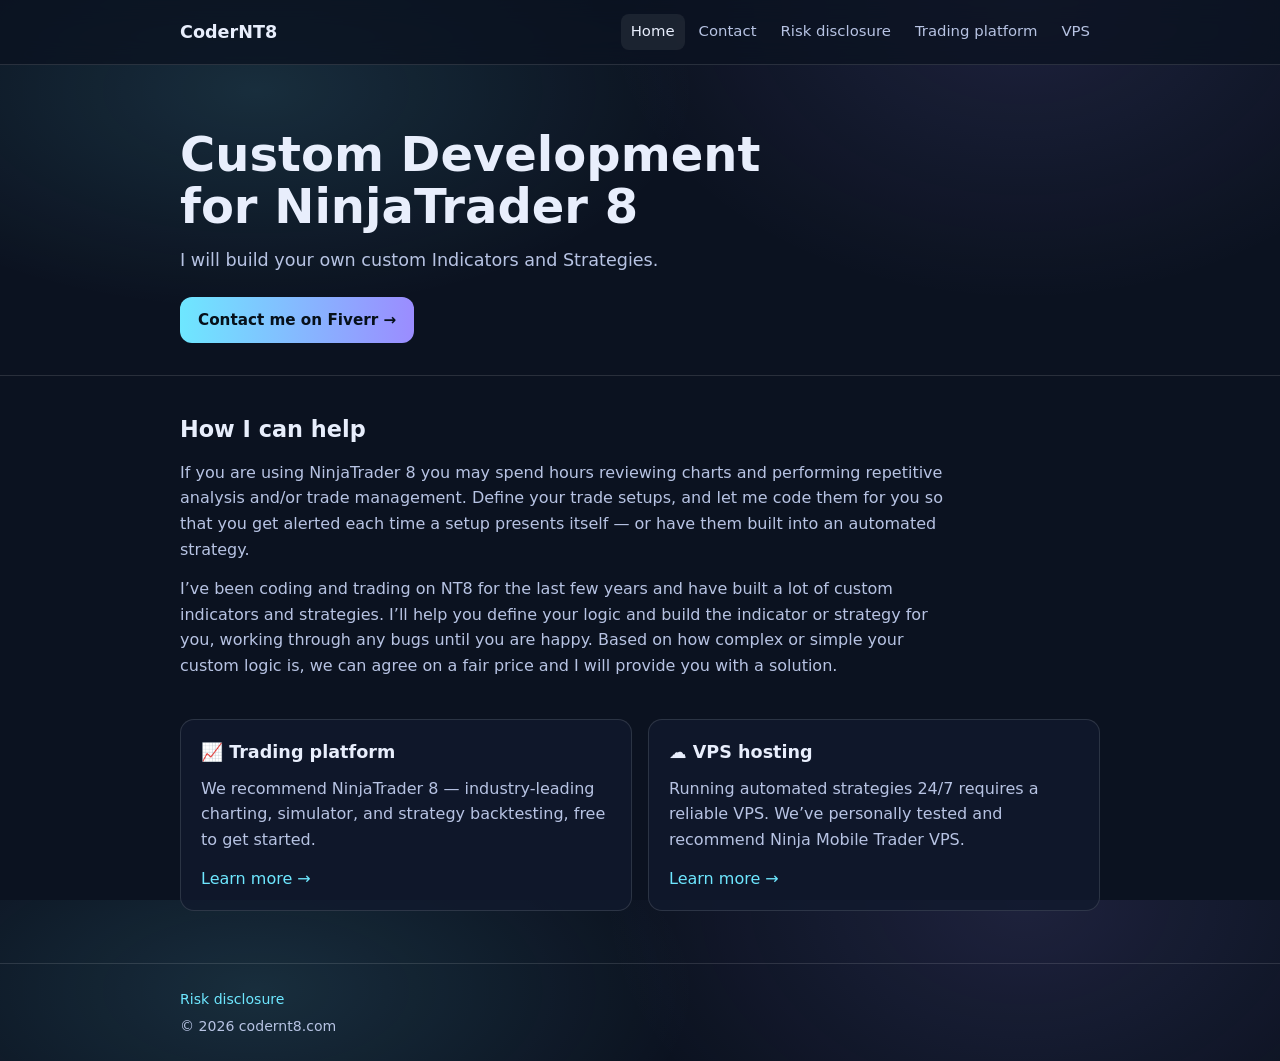
<file: index.html>
<!doctype html>
<html lang="en">
<head>
  <meta charset="utf-8" />
  <meta name="viewport" content="width=device-width, initial-scale=1" />
  <title>Custom NinjaTrader 8 Development | CoderNT8</title>
  <meta name="description" content="Custom NinjaTrader 8 indicators and strategies. Define your setups and I'll code them so you get alerts or full automation." />
  <link rel="stylesheet" href="/styles.css" />
</head>
<body>
  <header class="site-header">
    <div class="container">
      <a class="brand" href="/">CoderNT8</a>
      <nav class="nav" aria-label="Primary">
        <a href="/" aria-current="page">Home</a>
        <a href="/contact">Contact</a>
        <a href="/risk-disclosure">Risk disclosure</a>
        <a href="/trading-platform">Trading platform</a>
        <a href="/vps">VPS</a>
      </nav>
    </div>
  </header>

  <main>
    <section class="hero">
      <div class="container">
        <h1>Custom Development<br/>for NinjaTrader 8</h1>
        <p class="lead">I will build your own custom Indicators and Strategies.</p>
        <div class="cta-row">
          <a class="btn" href="https://www.fiverr.com/share/W63YgQ" target="_blank" rel="noopener">Contact me on Fiverr &#8594;</a>
        </div>
      </div>
    </section>

    <section class="section">
      <div class="container">
        <h2>How I can help</h2>
        <p>If you are using NinjaTrader 8 you may spend hours reviewing charts and performing repetitive analysis and/or trade management. Define your trade setups, and let me code them for you so that you get alerted each time a setup presents itself &mdash; or have them built into an automated strategy.</p>
        <p>I&rsquo;ve been coding and trading on NT8 for the last few years and have built a lot of custom indicators and strategies. I&rsquo;ll help you define your logic and build the indicator or strategy for you, working through any bugs until you are happy. Based on how complex or simple your custom logic is, we can agree on a fair price and I will provide you with a solution.</p>

        <div class="card-row">
          <div class="card">
            <h3>&#128200; Trading platform</h3>
            <p>We recommend NinjaTrader 8 &mdash; industry-leading charting, simulator, and strategy backtesting, free to get started.</p>
            <a href="/trading-platform">Learn more &#8594;</a>
          </div>
          <div class="card">
            <h3>&#9729; VPS hosting</h3>
            <p>Running automated strategies 24/7 requires a reliable VPS. We&rsquo;ve personally tested and recommend Ninja Mobile Trader VPS.</p>
            <a href="/vps">Learn more &#8594;</a>
          </div>
        </div>
      </div>
    </section>
  </main>

  <footer class="site-footer">
    <div class="container">
      <p><a href="/risk-disclosure">Risk disclosure</a></p>
      <p>&copy; 2026 codernt8.com</p>
    </div>
  </footer>
</body>
</html>
</file>
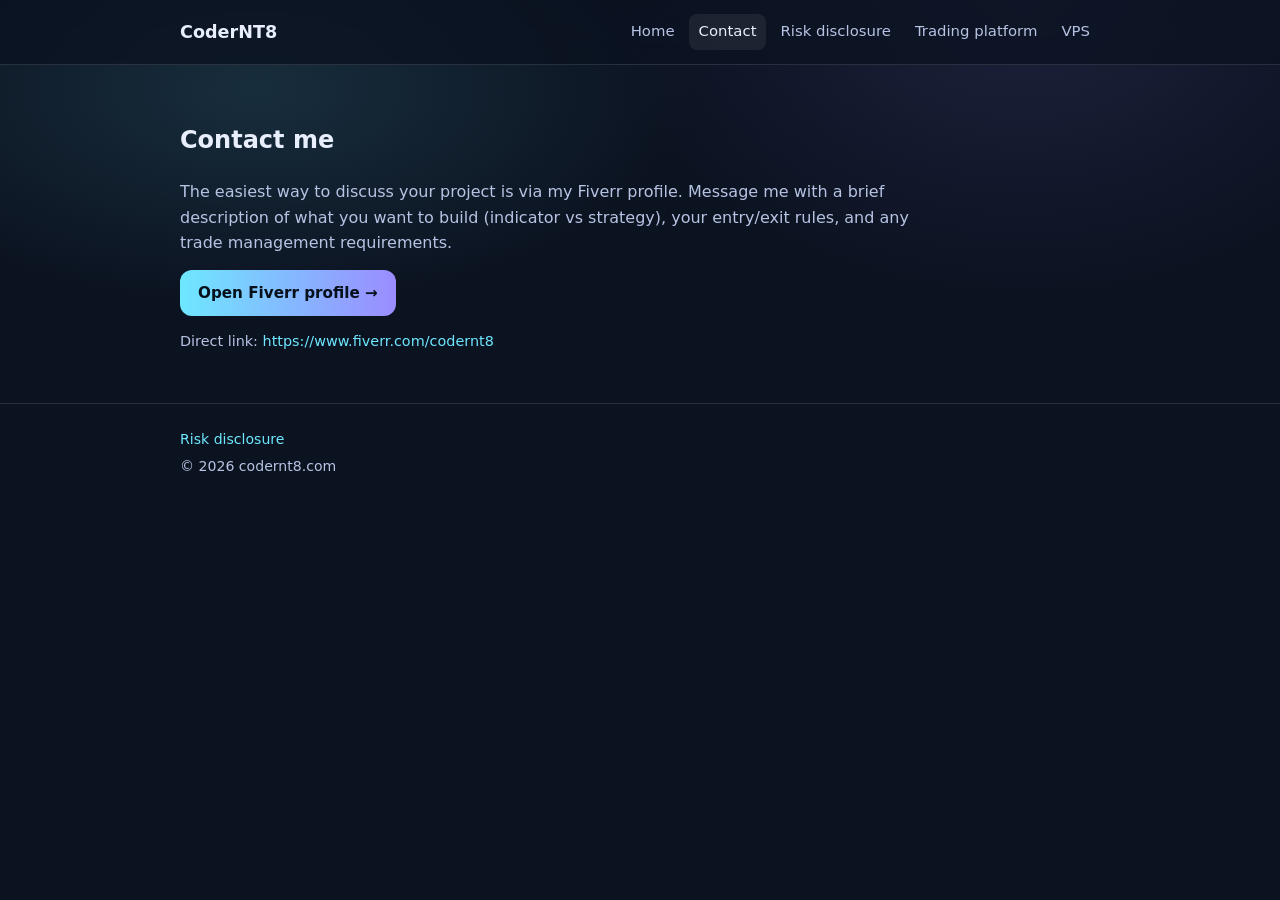
<file: contact.html>
<!doctype html>
<html lang="en">
<head>
  <meta charset="utf-8" />
  <meta name="viewport" content="width=device-width, initial-scale=1" />
  <title>Contact | CoderNT8</title>
  <meta name="description" content="Contact CoderNT8 on Fiverr to discuss your NinjaTrader 8 indicator or strategy project." />
  <link rel="stylesheet" href="/styles.css" />
</head>
<body>
  <header class="site-header">
    <div class="container">
      <a class="brand" href="/">CoderNT8</a>
      <nav class="nav" aria-label="Primary">
        <a href="/">Home</a>
        <a href="/contact" aria-current="page">Contact</a>
        <a href="/risk-disclosure">Risk disclosure</a>
        <a href="/trading-platform">Trading platform</a>
        <a href="/vps">VPS</a>
      </nav>
    </div>
  </header>

  <main>
    <section class="section">
      <div class="container">
        <h1>Contact me</h1>
        <p>The easiest way to discuss your project is via my Fiverr profile. Message me with a brief description of what you want to build (indicator vs strategy), your entry/exit rules, and any trade management requirements.</p>
        <p>
          <a class="btn" href="https://www.fiverr.com/codernt8" target="_blank" rel="noopener">Open Fiverr profile &#8594;</a>
        </p>
        <p class="muted">Direct link: <a href="https://www.fiverr.com/codernt8" target="_blank" rel="noopener">https://www.fiverr.com/codernt8</a></p>
      </div>
    </section>
  </main>

  <footer class="site-footer">
    <div class="container">
      <p><a href="/risk-disclosure">Risk disclosure</a></p>
      <p>&copy; 2026 codernt8.com</p>
    </div>
  </footer>
</body>
</html>
</file>
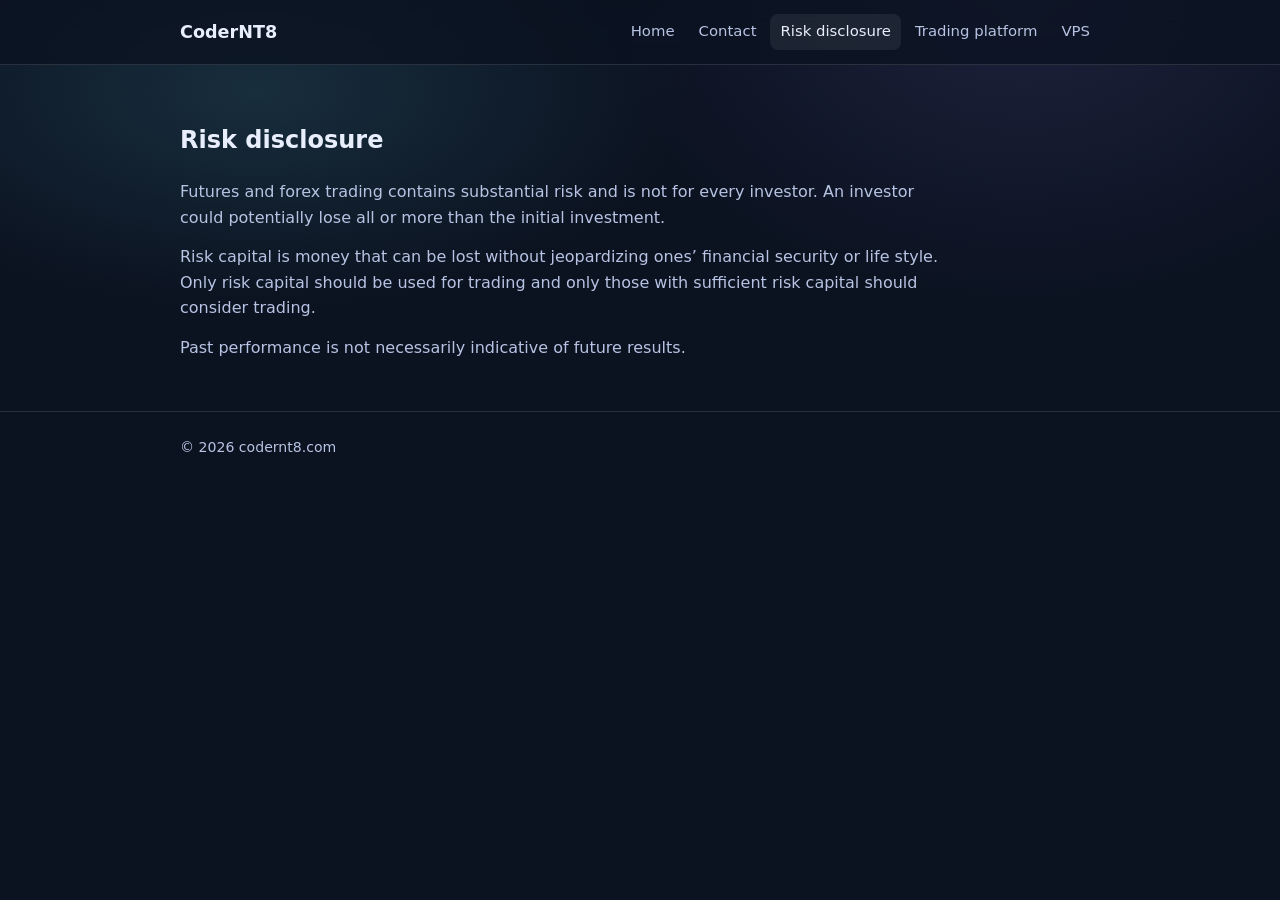
<file: risk-disclosure.html>
<!doctype html>
<html lang="en">
<head>
  <meta charset="utf-8" />
  <meta name="viewport" content="width=device-width, initial-scale=1" />
  <title>Risk disclosure | CoderNT8</title>
  <meta name="description" content="Risk disclosure for futures and forex trading." />
  <link rel="stylesheet" href="/styles.css" />
</head>
<body>
  <header class="site-header">
    <div class="container">
      <a class="brand" href="/">CoderNT8</a>
      <nav class="nav" aria-label="Primary">
        <a href="/">Home</a>
        <a href="/contact">Contact</a>
        <a href="/risk-disclosure" aria-current="page">Risk disclosure</a>
        <a href="/trading-platform">Trading platform</a>
        <a href="/vps">VPS</a>
      </nav>
    </div>
  </header>

  <main>
    <section class="section">
      <div class="container">
        <h1>Risk disclosure</h1>
        <div class="prose">
          <p>Futures and forex trading contains substantial risk and is not for every investor. An investor could potentially lose all or more than the initial investment.</p>
          <p>Risk capital is money that can be lost without jeopardizing ones&rsquo; financial security or life style. Only risk capital should be used for trading and only those with sufficient risk capital should consider trading.</p>
          <p>Past performance is not necessarily indicative of future results.</p>
        </div>
      </div>
    </section>
  </main>

  <footer class="site-footer">
    <div class="container">
      <p>&copy; 2026 codernt8.com</p>
    </div>
  </footer>
</body>
</html>
</file>
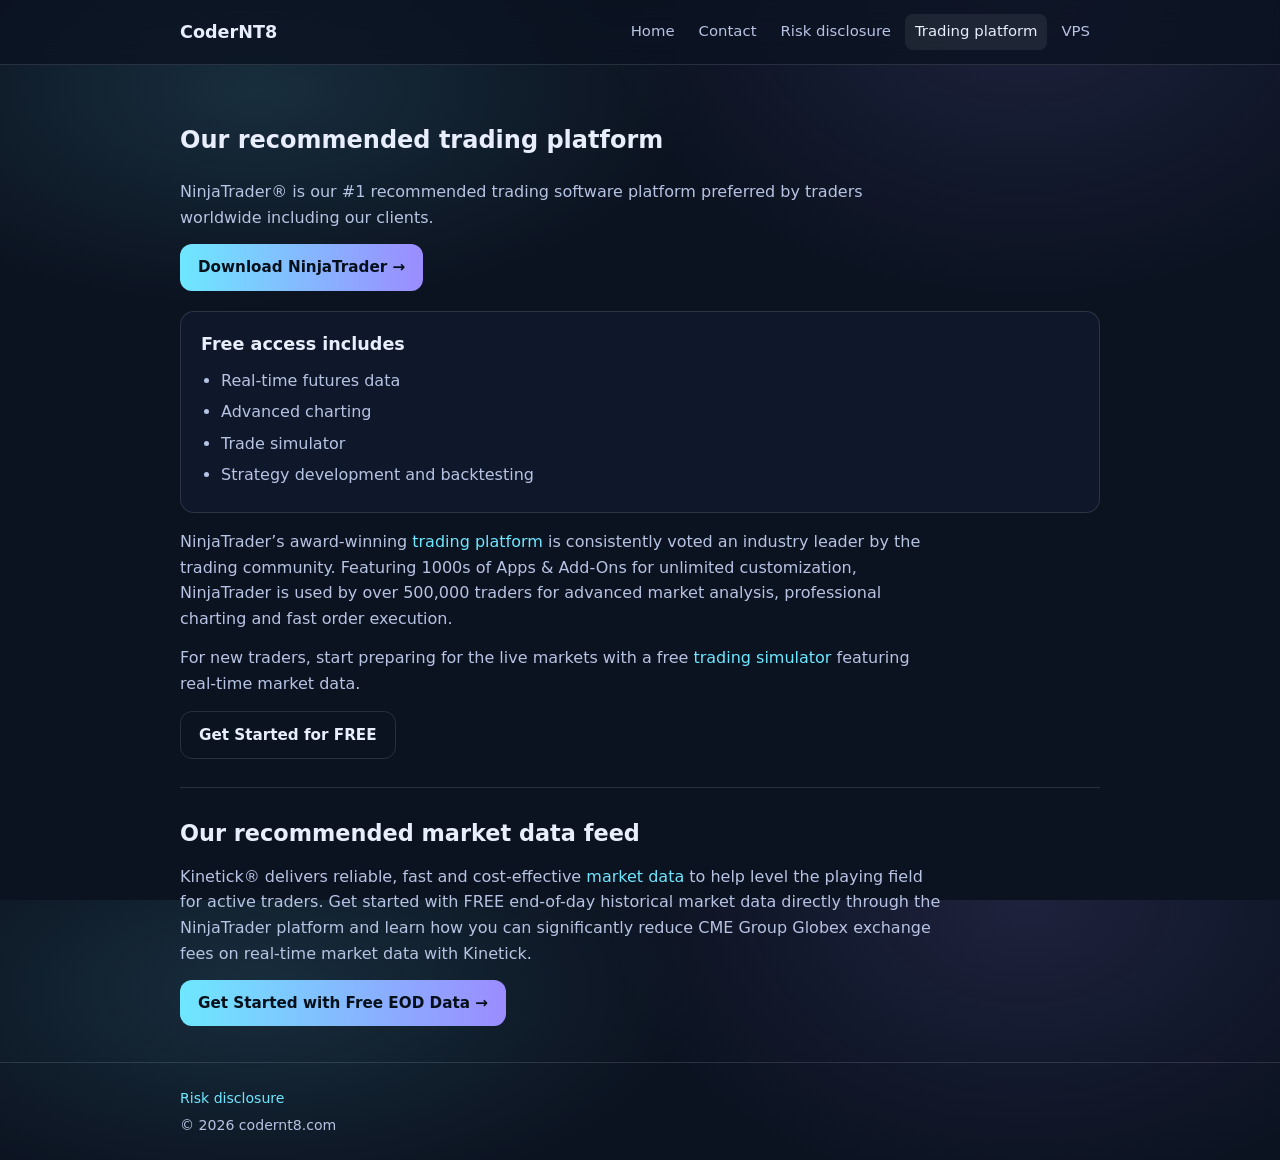
<file: trading-platform.html>
<!doctype html>
<html lang="en">
<head>
  <meta charset="utf-8" />
  <meta name="viewport" content="width=device-width, initial-scale=1" />
  <title>Trading platform | CoderNT8</title>
  <meta name="description" content="Recommended NinjaTrader 8 trading platform and Kinetick market data feed for active traders." />
  <link rel="stylesheet" href="/styles.css" />
</head>
<body>
  <header class="site-header">
    <div class="container">
      <a class="brand" href="/">CoderNT8</a>
      <nav class="nav" aria-label="Primary">
        <a href="/">Home</a>
        <a href="/contact">Contact</a>
        <a href="/risk-disclosure">Risk disclosure</a>
        <a href="/trading-platform" aria-current="page">Trading platform</a>
        <a href="/vps">VPS</a>
      </nav>
    </div>
  </header>

  <main>
    <section class="section">
      <div class="container">
        <h1>Our recommended trading platform</h1>
        <p>NinjaTrader&reg; is our #1 recommended trading software platform preferred by traders worldwide including our clients.</p>
        <a class="btn" href="http://ninjatrader.com/" target="_blank" rel="noopener">Download NinjaTrader &#8594;</a>

        <div class="card" style="margin-top:20px">
          <h2>Free access includes</h2>
          <ul>
            <li>Real-time futures data</li>
            <li>Advanced charting</li>
            <li>Trade simulator</li>
            <li>Strategy development and backtesting</li>
          </ul>
        </div>

        <p>NinjaTrader&rsquo;s award-winning <a href="http://ninjatrader.com/GetStarted" target="_blank" rel="noopener">trading platform</a> is consistently voted an industry leader by the trading community. Featuring 1000s of Apps &amp; Add-Ons for unlimited customization, NinjaTrader is used by over 500,000 traders for advanced market analysis, professional charting and fast order execution.</p>
        <p>For new traders, start preparing for the live markets with a free <a href="http://ninjatrader.com/Simulate" target="_blank" rel="noopener">trading simulator</a> featuring real-time market data.</p>
        <a class="btn btn-secondary" href="http://ninjatrader.com/" target="_blank" rel="noopener">Get Started for FREE</a>

        <hr class="sep" />

        <h2>Our recommended market data feed</h2>
        <p>Kinetick&reg; delivers reliable, fast and cost-effective <a href="http://kinetick.com/NinjaTrader" target="_blank" rel="noopener">market data</a> to help level the playing field for active traders. Get started with FREE end-of-day historical market data directly through the NinjaTrader platform and learn how you can significantly reduce CME Group Globex exchange fees on real-time market data with Kinetick.</p>
        <a class="btn" href="http://www.kinetick.com/end-of-day" target="_blank" rel="noopener">Get Started with Free EOD Data &#8594;</a>
      </div>
    </section>
  </main>

  <footer class="site-footer">
    <div class="container">
      <p><a href="/risk-disclosure">Risk disclosure</a></p>
      <p>&copy; 2026 codernt8.com</p>
    </div>
  </footer>
</body>
</html>
</file>
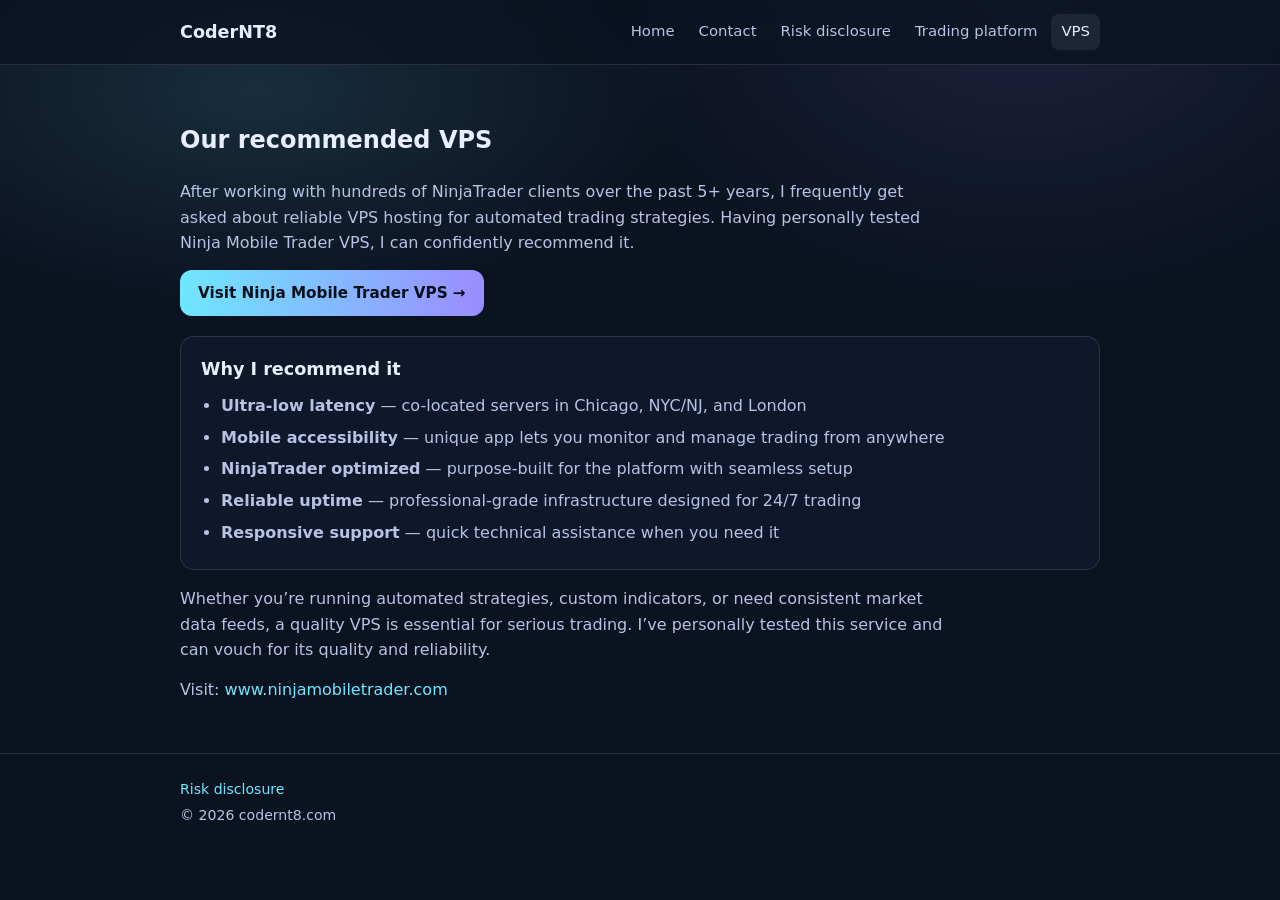
<file: vps.html>
<!doctype html>
<html lang="en">
<head>
  <meta charset="utf-8" />
  <meta name="viewport" content="width=device-width, initial-scale=1" />
  <title>VPS for NinjaTrader 8 | CoderNT8</title>
  <meta name="description" content="Recommended VPS hosting for NinjaTrader 8 automated strategies and indicators &mdash; Ninja Mobile Trader VPS." />
  <link rel="stylesheet" href="/styles.css" />
</head>
<body>
  <header class="site-header">
    <div class="container">
      <a class="brand" href="/">CoderNT8</a>
      <nav class="nav" aria-label="Primary">
        <a href="/">Home</a>
        <a href="/contact">Contact</a>
        <a href="/risk-disclosure">Risk disclosure</a>
        <a href="/trading-platform">Trading platform</a>
        <a href="/vps" aria-current="page">VPS</a>
      </nav>
    </div>
  </header>

  <main>
    <section class="section">
      <div class="container">
        <h1>Our recommended VPS</h1>
        <p>After working with hundreds of NinjaTrader clients over the past 5+ years, I frequently get asked about reliable VPS hosting for automated trading strategies. Having personally tested Ninja Mobile Trader VPS, I can confidently recommend it.</p>
        <a class="btn" href="https://ninjamobiletrader.com/" target="_blank" rel="noopener">Visit Ninja Mobile Trader VPS &#8594;</a>

        <div class="card" style="margin-top:20px">
          <h2>Why I recommend it</h2>
          <ul>
            <li><strong>Ultra-low latency</strong> &mdash; co-located servers in Chicago, NYC/NJ, and London</li>
            <li><strong>Mobile accessibility</strong> &mdash; unique app lets you monitor and manage trading from anywhere</li>
            <li><strong>NinjaTrader optimized</strong> &mdash; purpose-built for the platform with seamless setup</li>
            <li><strong>Reliable uptime</strong> &mdash; professional-grade infrastructure designed for 24/7 trading</li>
            <li><strong>Responsive support</strong> &mdash; quick technical assistance when you need it</li>
          </ul>
        </div>

        <p>Whether you&rsquo;re running automated strategies, custom indicators, or need consistent market data feeds, a quality VPS is essential for serious trading. I&rsquo;ve personally tested this service and can vouch for its quality and reliability.</p>
        <p>Visit: <a href="https://www.ninjamobiletrader.com/" target="_blank" rel="noopener">www.ninjamobiletrader.com</a></p>
      </div>
    </section>
  </main>

  <footer class="site-footer">
    <div class="container">
      <p><a href="/risk-disclosure">Risk disclosure</a></p>
      <p>&copy; 2026 codernt8.com</p>
    </div>
  </footer>
</body>
</html>
</file>
<file: styles.css>
/* CoderNT8 - styles.css */
:root {
  --bg: #0b1220;
  --card: #111a2e;
  --text: #e8eefc;
  --muted: #b7c3e3;
  --brand: #6ee7ff;
  --brand2: #9b8cff;
  --border: rgba(255,255,255,.12);
}
* { box-sizing: border-box; }
html, body { height: 100%; }
body {
  margin: 0;
  font-family: ui-sans-serif, system-ui, -apple-system, Segoe UI, Roboto, Arial, sans-serif;
  line-height: 1.6;
  color: var(--text);
  background:
    radial-gradient(800px 400px at 20% 10%, rgba(110,231,255,.13), transparent 55%),
    radial-gradient(700px 500px at 80% 0%,  rgba(155,140,255,.13), transparent 60%),
    var(--bg);
}
a { color: var(--brand); text-decoration: none; }
a:hover { text-decoration: underline; }
.container { max-width: 960px; margin: 0 auto; padding: 0 20px; }

.site-header {
  position: sticky; top: 0;
  backdrop-filter: blur(12px);
  background: rgba(11,18,32,.78);
  border-bottom: 1px solid var(--border);
  z-index: 10;
}
.site-header .container {
  display: flex; align-items: center; justify-content: space-between;
  gap: 16px; padding: 14px 20px;
}
.brand { font-weight: 700; font-size: 1.1rem; color: var(--text); }
.nav { display: flex; flex-wrap: wrap; gap: 4px; }
.nav a { color: var(--muted); padding: 6px 10px; border-radius: 8px; font-size: .93rem; }
.nav a[aria-current="page"] { color: var(--text); background: rgba(255,255,255,.07); }

.hero { padding: 64px 0 32px; border-bottom: 1px solid var(--border); }
.hero h1 { font-size: clamp(2rem, 5vw, 3rem); line-height: 1.08; margin: 0 0 14px; }
.lead { color: var(--muted); font-size: 1.1rem; margin: 0 0 22px; }
.cta-row { display: flex; gap: 10px; flex-wrap: wrap; }

.section { padding: 36px 0; }
.section h2 { margin: 0 0 12px; font-size: 1.4rem; }
.section p { color: var(--muted); max-width: 75ch; margin: 0 0 14px; }

.card {
  background: rgba(17,26,46,.8);
  border: 1px solid var(--border);
  border-radius: 14px; padding: 18px 20px; margin: 16px 0;
}
.card h2, .card h3 { margin: 0 0 10px; font-size: 1.1rem; }
.card ul { margin: 0; padding-left: 20px; color: var(--muted); }
.card ul li { margin-bottom: 6px; }
.card-row { display: grid; grid-template-columns: 1fr 1fr; gap: 16px; margin-top: 24px; }

.btn {
  display: inline-block;
  background: linear-gradient(90deg, var(--brand), var(--brand2));
  color: #06101a; font-weight: 700;
  padding: 11px 18px; border-radius: 12px;
  text-decoration: none; font-size: .95rem;
}
.btn:hover { text-decoration: none; filter: brightness(1.07); }
.btn-secondary { background: transparent; color: var(--text); border: 1px solid var(--border); }

.sep { border: none; border-top: 1px solid var(--border); margin: 28px 0; }
.muted { color: var(--muted); font-size: .9rem; }
.prose p { color: var(--muted); max-width: 75ch; margin: 0 0 14px; }

.site-footer { border-top: 1px solid var(--border); padding: 20px 0; color: var(--muted); }
.site-footer p { margin: 4px 0; font-size: .88rem; }

@media (max-width: 640px) {
  .site-header .container { flex-direction: column; align-items: flex-start; }
  .card-row { grid-template-columns: 1fr; }
}
</file>
